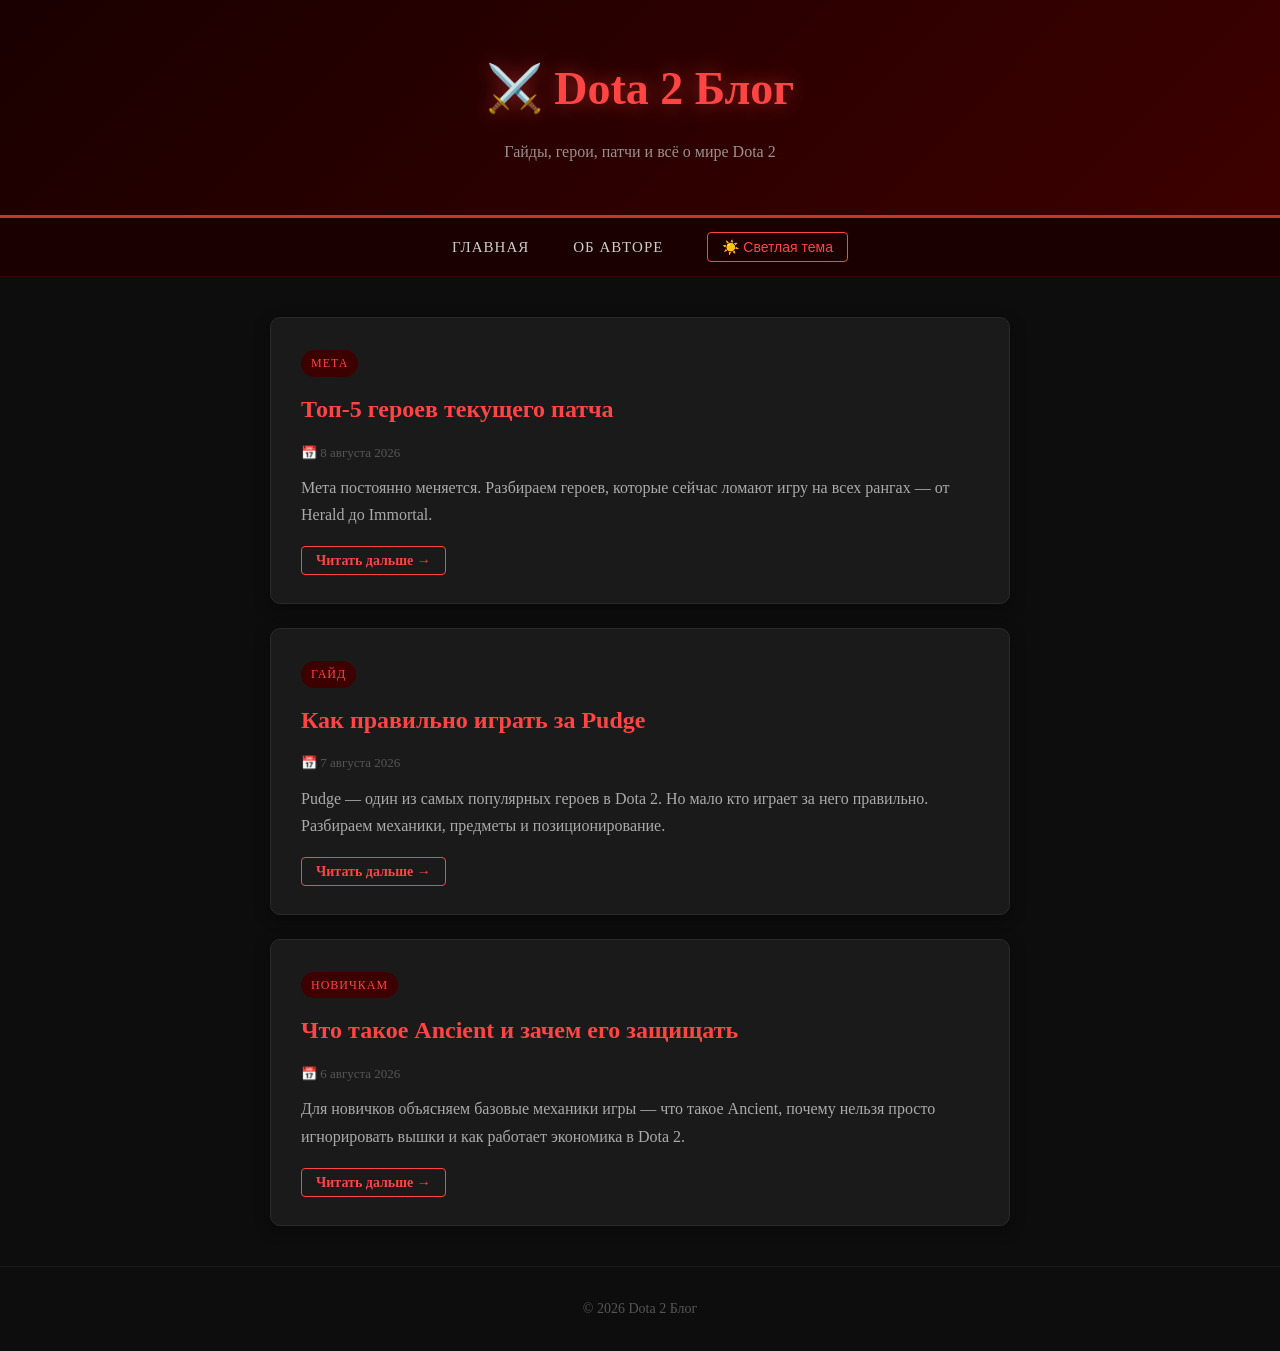
<file: index.html>
<!DOCTYPE html>
<html lang="ru">
  <head>
    <meta charset="UTF-8">
    <title>Dota 2 Блог</title>
    <link rel="stylesheet" href="style.css">
  </head>
  <body>

    <header>
      <h1>⚔️ Dota 2 Блог</h1>
      <p>Гайды, герои, патчи и всё о мире Dota 2</p>
    </header>

    <nav>
      <a href="index.html">Главная</a>
      <a href="about.html">Об авторе</a>
      <button id="theme-btn" onclick="toggleTheme()">☀️ Светлая тема</button>
    </nav>

    <main>

      <article>
        <span class="tag">Мета</span>
        <h2>Топ-5 героев текущего патча</h2>
        <p class="date">📅 8 августа 2026</p>
        <p>Мета постоянно меняется. Разбираем героев, которые сейчас ломают игру на всех рангах — от Herald до Immortal.</p>
        <a href="post1.html">Читать дальше →</a>
      </article>

      <article>
        <span class="tag">Гайд</span>
        <h2>Как правильно играть за Pudge</h2>
        <p class="date">📅 7 августа 2026</p>
        <p>Pudge — один из самых популярных героев в Dota 2. Но мало кто играет за него правильно. Разбираем механики, предметы и позиционирование.</p>
        <a href="post2.html">Читать дальше →</a>
      </article>

      <article>
        <span class="tag">Новичкам</span>
        <h2>Что такое Ancient и зачем его защищать</h2>
        <p class="date">📅 6 августа 2026</p>
        <p>Для новичков объясняем базовые механики игры — что такое Ancient, почему нельзя просто игнорировать вышки и как работает экономика в Dota 2.</p>
        <a href="post3.html">Читать дальше →</a>
      </article>

    </main>

    <footer>
      <p>© 2026 Dota 2 Блог</p>
    </footer>

    <script>
      function toggleTheme() {
        const body = document.body;
        const btn = document.getElementById('theme-btn');

        if (body.classList.contains('light')) {
          body.classList.remove('light');
          btn.textContent = '☀️ Светлая тема';
        } else {
          body.classList.add('light');
          btn.textContent = '🌙 Тёмная тема';
        }
      }
    </script>

  </body>
</html>
</file>
<file: style.css>
* {
  margin: 0;
  padding: 0;
  box-sizing: border-box;
}

body {
  font-family: Georgia, serif;
  background-color: #0d0d0d;
  color: #e0e0e0;
  line-height: 1.7;
  transition: background-color 0.3s, color 0.3s;
}

header {
  background: linear-gradient(135deg, #1a0000, #3d0000);
  color: white;
  padding: 50px 0;
  text-align: center;
  border-bottom: 3px solid #c0392b;
  transition: background 0.3s;
}

header h1 {
  font-size: 46px;
  margin-bottom: 10px;
  color: #ff4444;
  text-shadow: 0 0 20px rgba(255, 68, 68, 0.5);
}

header p {
  font-size: 16px;
  opacity: 0.7;
  color: #ccc;
}

nav {
  background-color: #1a0000;
  text-align: center;
  padding: 14px;
  border-bottom: 1px solid #3d0000;
  transition: background-color 0.3s;
}

nav a {
  color: #ccc;
  text-decoration: none;
  margin: 0 20px;
  font-size: 15px;
  letter-spacing: 1px;
  text-transform: uppercase;
}

nav a:hover {
  color: #ff4444;
}

main {
  max-width: 780px;
  margin: 40px auto;
  padding: 0 20px;
}

article {
  background: #1a1a1a;
  border-radius: 10px;
  padding: 30px;
  margin-bottom: 24px;
  border: 1px solid #2a2a2a;
  box-shadow: 0 4px 15px rgba(0, 0, 0, 0.4);
  transition: transform 0.2s, background 0.3s;
}

article:hover {
  transform: translateY(-3px);
}

article h2 {
  font-size: 24px;
  margin-bottom: 12px;
  color: #ff4444;
}

article h3 {
  color: #ff4444;
  margin: 20px 0 8px;
}

article p {
  color: #aaa;
  margin-bottom: 18px;
}

article a {
  color: #ff4444;
  text-decoration: none;
  font-weight: bold;
  border: 1px solid #ff4444;
  padding: 6px 14px;
  border-radius: 4px;
  font-size: 14px;
}

article a:hover {
  background-color: #ff4444;
  color: white;
}

footer {
  text-align: center;
  padding: 30px;
  color: #555;
  font-size: 14px;
  border-top: 1px solid #1a1a1a;
  transition: color 0.3s;
}

.tag {
  display: inline-block;
  background-color: #3d0000;
  color: #ff4444;
  font-size: 12px;
  padding: 3px 10px;
  border-radius: 20px;
  margin-bottom: 12px;
  text-transform: uppercase;
  letter-spacing: 1px;
  transition: background 0.3s;
}

.date {
  color: #555;
  font-size: 13px;
  margin-bottom: 10px;
}

.hero-img {
  width: 100%;
  border-radius: 8px;
  margin-bottom: 20px;
  object-fit: cover;
  max-height: 300px;
  border: 2px solid #3d0000;
}

#theme-btn {
  background: transparent;
  border: 1px solid #ff4444;
  color: #ff4444;
  padding: 6px 14px;
  border-radius: 4px;
  cursor: pointer;
  font-size: 14px;
  margin-left: 20px;
  transition: all 0.3s;
}

#theme-btn:hover {
  background: #ff4444;
  color: white;
}

/* ===== СВЕТЛАЯ ТЕМА ===== */
body.light {
  background-color: #f5f5f5;
  color: #333;
}

body.light header {
  background: linear-gradient(135deg, #cc0000, #ff4444);
}

body.light nav {
  background-color: #cc0000;
}

body.light nav a {
  color: white;
}

body.light nav a:hover {
  color: #ffcccc;
}

body.light article {
  background: white;
  border: 1px solid #ddd;
  box-shadow: 0 2px 8px rgba(0, 0, 0, 0.1);
}

body.light article h2 {
  color: #cc0000;
}

body.light article h3 {
  color: #cc0000;
}

body.light article p {
  color: #555;
}

body.light article a {
  color: #cc0000;
  border-color: #cc0000;
}

body.light article a:hover {
  background-color: #cc0000;
  color: white;
}

body.light .tag {
  background-color: #ffeeee;
  color: #cc0000;
}

body.light .date {
  color: #999;
}

body.light footer {
  color: #999;
  border-top: 1px solid #ddd;
}

body.light #theme-btn {
  border-color: white;
  color: white;
}

body.light #theme-btn:hover {
  background: white;
  color: #cc0000;
}

body.light .hero-img {
  border-color: #cc0000;
}
</file>
